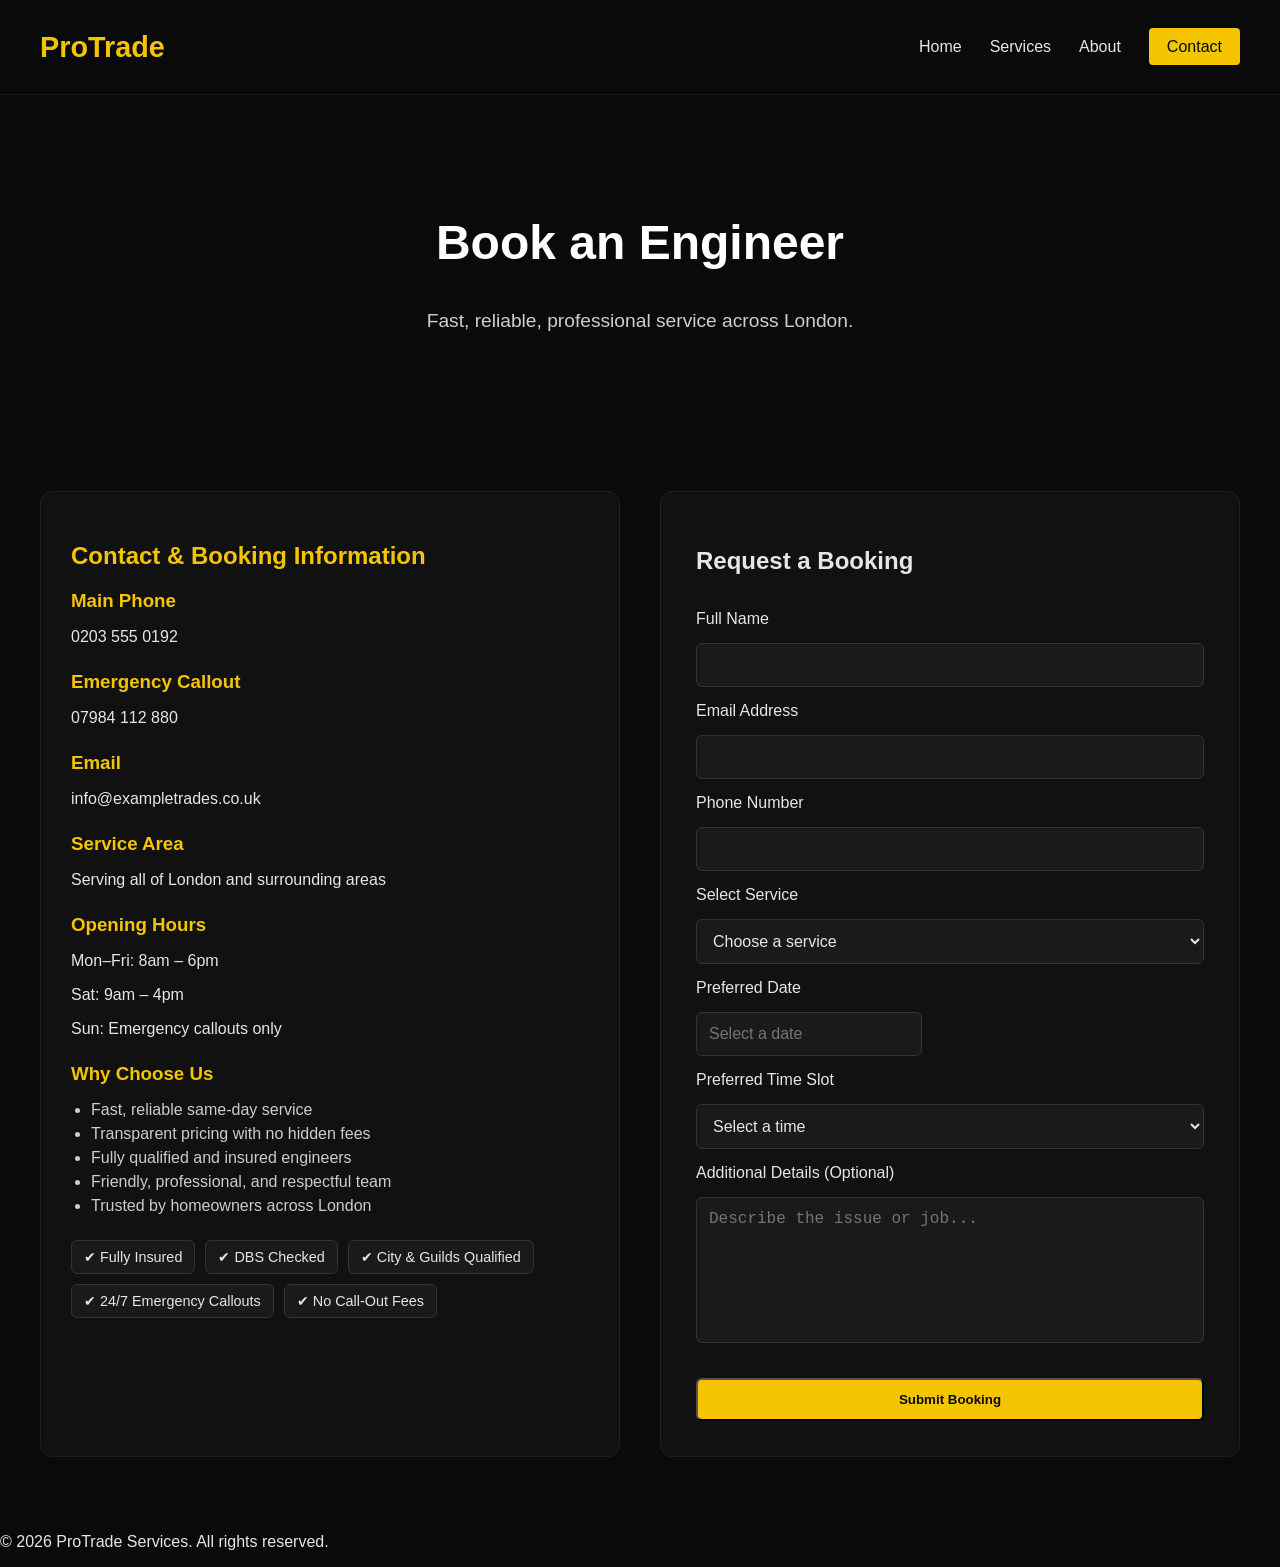
<file: booking.html>
<!DOCTYPE html>
<html lang="en">
<head>
    <meta charset="UTF-8">
    <meta name="viewport" content="width=device-width, initial-scale=1.0">
    <title>Book an Engineer – ProTrade Services</title>
    <link rel="stylesheet" href="style.css">
</head>
<body>

<header class="header">
    <div class="logo">ProTrade</div>
    <nav>
        <ul class="nav-links">
            <li><a href="index.html">Home</a></li>
            <li><a href="services.html">Services</a></li>
            <li><a href="about.html">About</a></li>
            <li><a href="contact.html" class="cta-btn">Contact</a></li>
        </ul>
    </nav>
</header>

<!-- HERO -->
<section class="booking-hero">
    <h1>Book an Engineer</h1>
    <p>Fast, reliable, professional service across London.</p>
</section>

<!-- MAIN BOOKING LAYOUT -->
<section class="booking-layout">

    <!-- LEFT COLUMN: TRUST + CONTACT -->
    <div class="booking-info">

        <h2>Contact & Booking Information</h2>

        <div class="info-block">
            <h3>Main Phone</h3>
            <p>0203 555 0192</p>
        </div>

        <div class="info-block">
            <h3>Emergency Callout</h3>
            <p>07984 112 880</p>
        </div>

        <div class="info-block">
            <h3>Email</h3>
            <p>info@exampletrades.co.uk</p>
        </div>

        <div class="info-block">
            <h3>Service Area</h3>
            <p>Serving all of London and surrounding areas</p>
        </div>

        <div class="info-block">
            <h3>Opening Hours</h3>
            <p>Mon–Fri: 8am – 6pm</p>
            <p>Sat: 9am – 4pm</p>
            <p>Sun: Emergency callouts only</p>
        </div>

        <div class="info-block">
            <h3>Why Choose Us</h3>
            <ul>
                <li>Fast, reliable same‑day service</li>
                <li>Transparent pricing with no hidden fees</li>
                <li>Fully qualified and insured engineers</li>
                <li>Friendly, professional, and respectful team</li>
                <li>Trusted by homeowners across London</li>
            </ul>
        </div>

        <div class="trust-badges">
            <span>✔ Fully Insured</span>
            <span>✔ DBS Checked</span>
            <span>✔ City & Guilds Qualified</span>
            <span>✔ 24/7 Emergency Callouts</span>
            <span>✔ No Call‑Out Fees</span>
        </div>

    </div>

    <!-- RIGHT COLUMN: BOOKING FORM -->
    <div class="booking-form-container">
        <form id="booking-form" class="booking-form">

            <h2>Request a Booking</h2>

            <label>Full Name</label>
            <input type="text" id="name" required>

            <label>Email Address</label>
            <input type="email" id="email" required>

            <label>Phone Number</label>
            <input type="tel" id="phone" required>

            <label>Select Service</label>
            <select id="service" required>
                <option value="">Choose a service</option>
                <option>Plumbing</option>
                <option>Electrical</option>
                <option>Gas Engineering</option>
                <option>Heating</option>
                <option>General Repairs</option>
            </select>

            <label>Preferred Date</label>
            <div class="calendar-wrapper">
                <input type="text" id="date" placeholder="Select a date" readonly required>
                <div id="calendar" class="calendar hidden"></div>
            </div>

            <p id="date-warning" class="date-warning" style="display:none;">
                This date is unavailable. Please choose another.
            </p>

            <label>Preferred Time Slot</label>
            <select id="time-select">
    <option value="">Select a time</option>
</select>
            <label>Additional Details (Optional)</label>
            <textarea id="details" placeholder="Describe the issue or job..."></textarea>

            <button type="submit" class="primary-btn">Submit Booking</button>

            <p id="confirmation-message" class="confirmation-message" style="display:none;">
                Thank you! Your booking request has been submitted. We’ll contact you shortly.
            </p>


        </form>
    </div>
</section>

<footer>
    <p>© 2026 ProTrade Services. All rights reserved.</p>
</footer>

<script>
// =========================
// ELEMENT REFERENCES
// =========================
const dateInput = document.getElementById("date");
const calendar = document.getElementById("calendar");
const warning = document.getElementById("date-warning");
const timeSlotSelect = document.getElementById("time-slot");

// =========================
// UNAVAILABLE DATES + TIME SLOTS
// =========================
const unavailableDates = [
    "2026-03-15",
    "2026-03-18",
    "2026-03-22"
];

const timeSlots = {
    "default": ["09:00", "11:00", "13:00", "15:00"],
    "2026-03-15": [],
    "2026-03-18": ["11:00"],
    "2026-03-22": []
};

// =========================
// WEEKEND CHECK
// =========================
function isWeekend(date) {
    const day = new Date(date).getDay();
    return day === 0 || day === 6;
}

// =========================
// SHAKE + RED HIGHLIGHT
// =========================
function triggerErrorAnimation() {
    dateInput.classList.add("date-error");
    setTimeout(() => dateInput.classList.remove("date-error"), 600);
}

// =========================
// LOAD TIME SLOTS
// =========================
function loadTimeSlots(date) {
    timeSlotSelect.innerHTML = "<option value=''>Select a time</option>";

    const slots = timeSlots[date] || timeSlots["default"];

    if (slots.length === 0) {
        timeSlotSelect.innerHTML = "<option>No available slots</option>";
        timeSlotSelect.disabled = true;
    } else {
        timeSlotSelect.disabled = false;
        slots.forEach(slot => {
            const option = document.createElement("option");
            option.value = slot;
            option.textContent = slot;
            timeSlotSelect.appendChild(option);
        });
    }
}

// =========================
// CUSTOM AIRBNB-STYLE CALENDAR
// =========================
let currentMonth = new Date().getMonth();
let currentYear = new Date().getFullYear();

function renderCalendar(month, year) {
    calendar.innerHTML = "";

    const header = document.createElement("div");
    header.className = "calendar-header";

    const prevBtn = document.createElement("button");
    prevBtn.textContent = "‹";
    prevBtn.onclick = () => {
        currentMonth--;
        if (currentMonth < 0) {
            currentMonth = 11;
            currentYear--;
        }
        renderCalendar(currentMonth, currentYear);
    };

    const nextBtn = document.createElement("button");
    nextBtn.textContent = "›";
    nextBtn.onclick = () => {
        currentMonth++;
        if (currentMonth > 11) {
            currentMonth = 0;
            currentYear++;
        }
        renderCalendar(currentMonth, currentYear);
    };

    const title = document.createElement("h3");
    title.textContent = new Date(year, month).toLocaleString("default", {
        month: "long",
        year: "numeric"
    });

    header.append(prevBtn, title, nextBtn);
    calendar.appendChild(header);

    const grid = document.createElement("div");
    grid.className = "calendar-grid";

    const days = ["Sun", "Mon", "Tue", "Wed", "Thu", "Fri", "Sat"];
    days.forEach(d => {
        const label = document.createElement("div");
        label.textContent = d;
        label.style.fontWeight = "bold";
        grid.appendChild(label);
    });

    const firstDay = new Date(year, month, 1).getDay();
    const totalDays = new Date(year, month + 1, 0).getDate();

    for (let i = 0; i < firstDay; i++) {
        grid.appendChild(document.createElement("div"));
    }

    for (let day = 1; day <= totalDays; day++) {
        const date = new Date(year, month, day);
        const dateStr = date.toISOString().split("T")[0];

        const cell = document.createElement("div");
        cell.className = "calendar-day";
        cell.textContent = day;

        if (dateStr === new Date().toISOString().split("T")[0]) {
            cell.classList.add("today");
        }

        const isBlocked = unavailableDates.includes(dateStr) || isWeekend(dateStr);

        if (isBlocked) {
            cell.classList.add("disabled");

            // Shake + highlight when clicking disabled dates
            cell.onclick = () => {
                warning.style.display = "block";
                triggerErrorAnimation();
            };

        } else {
            cell.onclick = () => {
                dateInput.value = dateStr;
                warning.style.display = "none";

                document.querySelectorAll(".calendar-day").forEach(d =>
                    d.classList.remove("selected")
                );
                cell.classList.add("selected");

                calendar.classList.add("hidden");
                loadTimeSlots(dateStr);
            };
        }

        grid.appendChild(cell);
    }

    calendar.appendChild(grid);
}

// =========================
// OPEN/CLOSE CALENDAR
// =========================
dateInput.addEventListener("click", () => {
    calendar.classList.toggle("hidden");
    renderCalendar(currentMonth, currentYear);
});
</script>

<script>
// =========================
// FORM SUBMISSION
// =========================
document.getElementById("booking-form").addEventListener("submit", function(e) {
    e.preventDefault();
    document.getElementById("confirmation-message").style.display = "block";
    this.reset();
});

// Read URL parameters
const params = new URLSearchParams(window.location.search);

const selectedService = params.get("service");
const selectedUrgency = params.get("urgency");
const selectedJob = params.get("job");

// Auto-fill service
if (selectedService) {
    const serviceDropdown = document.getElementById("service-select");
    if (serviceDropdown) {
        serviceDropdown.value = selectedService;
    }
}

// Auto-fill urgency
if (selectedUrgency) {
    const urgencyDropdown = document.getElementById("urgency-select");
    if (urgencyDropdown) {
        urgencyDropdown.value = selectedUrgency;
    }
}

// Auto-fill job size (optional)
if (selectedJob) {
    const jobDropdown = document.getElementById("job-size-select");
    if (jobDropdown) {
        jobDropdown.value = selectedJob;
    }
}

// Auto-select earliest same-day slot
if (selectedUrgency === "same-day") {
    const timeDropdown = document.getElementById("time-select");

    if (timeDropdown) {
        const now = new Date();
        const currentHour = now.getHours();

        // Find the next available slot today
        let bestSlot = null;

        for (let option of timeDropdown.options) {
            const hour = parseInt(option.value.split(":")[0]);

            if (hour >= currentHour) {
                bestSlot = option.value;
                break;
            }
        }

        // If no slots left today, pick first slot tomorrow
        if (!bestSlot) {
            bestSlot = timeDropdown.options[0].value;
        }

        timeDropdown.value = bestSlot;
    }
}

</script>
</body>

</html>
</file>
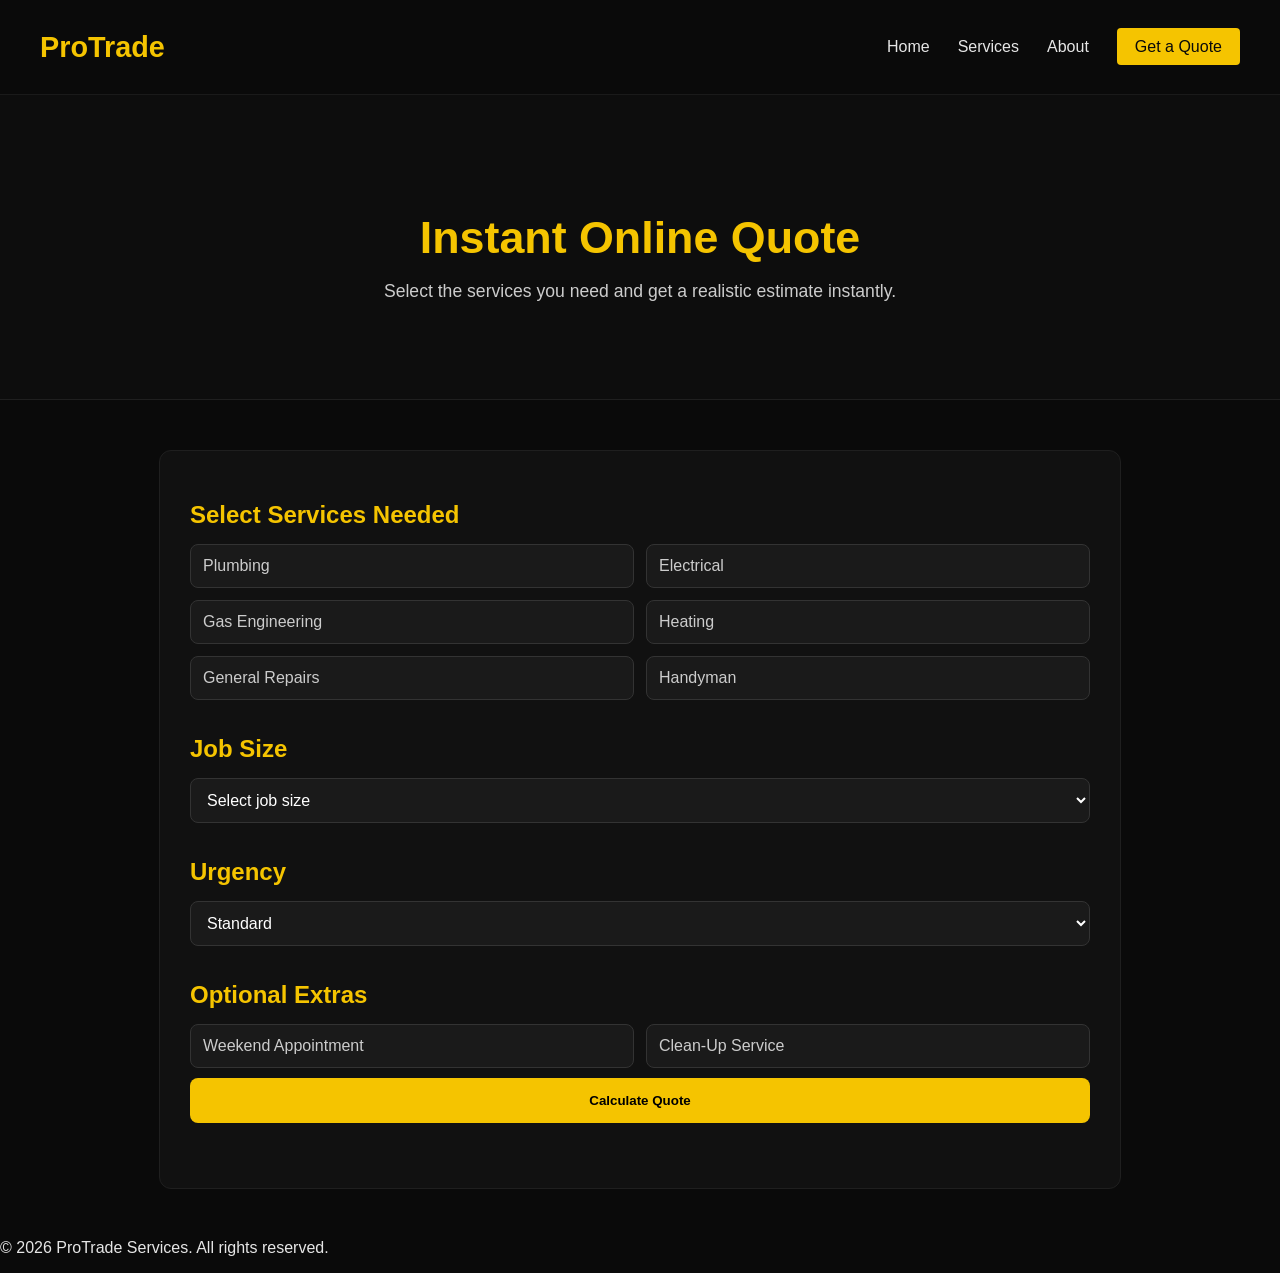
<file: quote.html>
<!DOCTYPE html>
<html lang="en">
<head>
    <meta charset="UTF-8">
    <meta name="viewport" content="width=device-width, initial-scale=1.0">
    <title>Instant Quote – ProTrade Services</title>
    <link rel="stylesheet" href="style.css">
</head>
<body>

<header class="header">
    <div class="logo">ProTrade</div>
    <nav>
        <ul class="nav-links">
            <li><a href="index.html">Home</a></li>
            <li><a href="services.html">Services</a></li>
            <li><a href="about.html">About</a></li>
            <li><a href="quote.html" class="cta-btn">Get a Quote</a></li>
        </ul>
    </nav>
</header>

<!-- HERO -->
<section class="quote-hero">
    <h1>Instant Online Quote</h1>
    <p>Select the services you need and get a realistic estimate instantly.</p>
</section>

<!-- QUOTE SIMULATOR -->
<section class="quote-container">

    <!-- SERVICES -->
    <div class="quote-section">
        <h2>Select Services Needed</h2>

        <div class="checkbox-group">

    <input type="checkbox" id="service-plumbing" class="service-option" value="plumbing">
    <label for="service-plumbing">Plumbing</label>

    <input type="checkbox" id="service-electrical" class="service-option" value="electrical">
    <label for="service-electrical">Electrical</label>

    <input type="checkbox" id="service-gas" class="service-option" value="gas">
    <label for="service-gas">Gas Engineering</label>

    <input type="checkbox" id="service-heating" class="service-option" value="heating">
    <label for="service-heating">Heating</label>

    <input type="checkbox" id="service-repairs" class="service-option" value="repairs">
    <label for="service-repairs">General Repairs</label>

    <input type="checkbox" id="service-handyman" class="service-option" value="handyman">
    <label for="service-handyman">Handyman</label>

</div>
    </div>

    <!-- JOB SIZE -->
    <div class="quote-section">
        <h2>Job Size</h2>
        <select id="job-size">
            <option value="">Select job size</option>
            <option value="small">Small Job</option>
            <option value="medium">Medium Job</option>
            <option value="large">Large Job</option>
        </select>
    </div>

    <!-- URGENCY -->
    <div class="quote-section">
        <h2>Urgency</h2>
        <select id="urgency">
            <option value="standard">Standard</option>
            <option value="same-day">Same‑Day</option>
            <option value="emergency">Emergency</option>
        </select>
    </div>

    <!-- OPTIONAL EXTRAS -->
    <div class="quote-section">
        <h2>Optional Extras</h2>

        <div class="checkbox-group">

    <input type="checkbox" id="extra-weekend" class="extra-option" value="weekend">
    <label for="extra-weekend">Weekend Appointment</label>

    <input type="checkbox" id="extra-cleanup" class="extra-option" value="cleanup">
    <label for="extra-cleanup">Clean‑Up Service</label>

    <div id="parts-sourcing-wrapper" style="display:none;">
        <input type="checkbox" id="extra-parts" class="extra-option" value="parts">
        <label for="extra-parts">Parts Sourcing (Handyman Only)</label>
    </div>

    </div>

    <!-- HANDYMAN MATERIALS -->
    <div class="quote-section" id="materials-section" style="display:none;">
        <h2>Handyman Materials (Optional)</h2>

        <div class="checkbox-group">

    <input type="checkbox" id="mat-tv" class="material-option" value="tv-bracket">
    <label for="mat-tv">TV Mounting Bracket</label>

    <input type="checkbox" id="mat-shelving" class="material-option" value="shelving">
    <label for="mat-shelving">Shelving Materials</label>

    <input type="checkbox" id="mat-curtain" class="material-option" value="curtain-rail">
    <label for="mat-curtain">Curtain Rail Kit</label>

    <input type="checkbox" id="mat-furniture" class="material-option" value="furniture-hardware">
    <label for="mat-furniture">Furniture Assembly Hardware</label>

    <input type="checkbox" id="mat-wallplugs" class="material-option" value="wall-plugs">
    <label for="mat-wallplugs">Wall Plugs & Fixings</label>

    <input type="checkbox" id="mat-adhesives" class="material-option" value="adhesives">
    <label for="mat-adhesives">Adhesives / Sealants</label>

</div>
    </div>

    <!-- CALCULATE BUTTON -->
    <button id="calculate-btn" class="primary-btn">Calculate Quote</button>

    <!-- RESULT -->
    <div id="quote-result" class="quote-result" style="display:none;">
        <h2>Your Estimated Quote</h2>
        <p id="quote-amount">£0</p>

        <a id="book-now-btn" href="booking.html" class="primary-btn">Book Now</a>
    </div>

</section>

<footer>
    <p>© 2026 ProTrade Services. All rights reserved.</p>
</footer>
<script>
// ===============================
// SERVICE BASE PRICES (REALISTIC)
// ===============================
const basePrices = {
    plumbing: [60, 350],
    electrical: [70, 400],
    gas: [80, 500],
    heating: [80, 450],
    repairs: [40, 150],
    handyman: [40, 200]
};

// ===============================
// MATERIAL COSTS (PER ITEM)
// ===============================
const materialCosts = {
    "tv-bracket": [10, 25],
    "shelving": [15, 35],
    "curtain-rail": [10, 30],
    "furniture-hardware": [10, 20],
    "wall-plugs": [5, 15],
    "adhesives": [5, 10]
};

// ===============================
// JOB SIZE MULTIPLIERS
// ===============================
const jobSizeMultiplier = {
    small: 1,
    medium: 1.4,
    large: 1.8
};

// ===============================
// URGENCY MULTIPLIERS
// ===============================
const urgencyMultiplier = {
    "standard": 1,
    "same-day": 1.3,
    "emergency": 1.6
};

// ===============================
// OPTIONAL EXTRAS COSTS
// ===============================
const extrasCost = {
    weekend: 40,
    cleanup: 20,
    parts: 15 // handyman only
};

// ===============================
// ELEMENTS
// ===============================
const serviceOptions = document.querySelectorAll(".service-option");
const jobSizeSelect = document.getElementById("job-size");
const urgencySelect = document.getElementById("urgency");
const extraOptions = document.querySelectorAll(".extra-option");
const materialOptions = document.querySelectorAll(".material-option");

const materialsSection = document.getElementById("materials-section");
const partsSourcingWrapper = document.getElementById("parts-sourcing-wrapper");

const calculateBtn = document.getElementById("calculate-btn");
const quoteResult = document.getElementById("quote-result");
const quoteAmount = document.getElementById("quote-amount");
const bookNowBtn = document.getElementById("book-now-btn");

// ===============================
// SHOW/HIDE HANDYMAN SECTIONS
// ===============================
function updateHandymanVisibility() {
    const handymanSelected = [...serviceOptions].some(opt => opt.value === "handyman" && opt.checked);

    materialsSection.style.display = handymanSelected ? "block" : "none";
    partsSourcingWrapper.style.display = handymanSelected ? "block" : "none";
}

serviceOptions.forEach(opt => {
    opt.addEventListener("change", updateHandymanVisibility);
});

// ===============================
// CALCULATE QUOTE
// ===============================
calculateBtn.addEventListener("click", () => {
    const selectedServices = [...serviceOptions].filter(opt => opt.checked).map(opt => opt.value);

    if (selectedServices.length === 0) {
        alert("Please select at least one service.");
        return;
    }

    if (!jobSizeSelect.value) {
        alert("Please select a job size.");
        return;
    }

    let total = 0;

    // ===============================
    // SERVICE COSTS
    // ===============================
    selectedServices.forEach(service => {
        const [min, max] = basePrices[service];
        const base = Math.floor(Math.random() * (max - min) + min);

        total += base;
    });

    // ===============================
    // JOB SIZE MULTIPLIER
    // ===============================
    total *= jobSizeMultiplier[jobSizeSelect.value];

    // ===============================
    // URGENCY MULTIPLIER
    // ===============================
    total *= urgencyMultiplier[urgencySelect.value];

    // ===============================
    // OPTIONAL EXTRAS
    // ===============================
    extraOptions.forEach(extra => {
        if (extra.checked) {
            if (extra.value === "parts") {
                // Only add parts sourcing if handyman is selected
                if (selectedServices.includes("handyman")) {
                    total += extrasCost.parts;
                }
            } else {
                total += extrasCost[extra.value];
            }
        }
    });

    // ===============================
    // HANDYMAN MATERIALS
    // ===============================
    if (selectedServices.includes("handyman")) {
        materialOptions.forEach(mat => {
            if (mat.checked) {
                const [min, max] = materialCosts[mat.value];

                // Scale materials with job size
                let materialPrice = Math.floor(Math.random() * (max - min) + min);

                if (jobSizeSelect.value === "medium") materialPrice *= 1.3;
                if (jobSizeSelect.value === "large") materialPrice *= 1.6;

                total += materialPrice;
            }
        });
    }

    // ===============================
    // FINAL PRICE
    // ===============================
    const finalPrice = Math.round(total);

    quoteAmount.textContent = `£${finalPrice}`;
    quoteResult.style.display = "block";

    // ===============================
    // BOOK NOW BUTTON PRE-SELECT
    // ===============================
    const firstService = selectedServices[0];
    bookNowBtn.href = `booking.html?service=${firstService}`;
});
</script>
</body>
</html>
</file>
<file: style.css>
/* ============================
   GLOBAL THEME — KK Inspired
============================ */
body {
    margin: 0;
    font-family: "Montserrat", sans-serif;
    background: #0A0A0A;
    color: #E6E6E6;
}

/* ============================
   HEADER
============================ */
.header {
    display: flex;
    justify-content: space-between;
    align-items: center;
    padding: 22px 40px;
    background: #0A0A0A;
    border-bottom: 1px solid #1A1A1A;
}

.logo {
    font-size: 1.8rem;
    font-weight: 800;
    color: #F5C400;
}

.nav-links {
    list-style: none;
    display: flex;
    gap: 28px;
}

.nav-links a {
    text-decoration: none;
    color: #E6E6E6;
    font-weight: 500;
    transition: 0.2s;
}

.nav-links a:hover {
    color: #F5C400;
}

.cta-btn {
    background: #F5C400;
    padding: 10px 18px;
    border-radius: 4px;
    color: #0A0A0A !important;
    font-weight: 700;
}

/* ============================
   HERO SECTIONS
============================ */
.hero,
.booking-hero {
    padding: 80px 40px;
    text-align: center;
    background: #0A0A0A;
}

.hero-content h1,
.booking-hero h1 {
    font-size: 3rem;
    font-weight: 800;
    color: #FFFFFF;
}

.hero-content p,
.booking-hero p {
    color: #CFCFCF;
    font-size: 1.2rem;
}

.primary-btn {
    display: inline-block;
    background: #F5C400;
    color: #0A0A0A;
    padding: 12px 22px;
    border-radius: 6px;
    text-decoration: none;
    margin-top: 20px;
    font-weight: 700;
}

/* ============================
   SERVICE GRID
============================ */
.service-grid {
    display: grid;
    grid-template-columns: repeat(auto-fit, minmax(260px, 1fr));
    gap: 25px;
    padding: 50px 40px;
}

.service-card {
    background: #111111;
    padding: 25px;
    border-radius: 12px;
    border: 1px solid #1F1F1F;
    text-align: center;
    transition: 0.2s;
}

.service-card:hover {
    transform: translateY(-4px);
    border-color: #F5C400;
}

.service-card img {
    width: 100%;
    border-radius: 10px;
    margin-bottom: 15px;
}

.service-card h3 {
    color: #F5C400;
    font-weight: 700;
}

/* ============================
   WHY CHOOSE US
============================ */
.why-grid {
    display: flex;
    gap: 30px;
    padding: 40px;
}

.testimonials {
    background: #111111;
    padding: 40px;
}

.testimonial-card {
    background: #1A1A1A;
    padding: 20px;
    border-radius: 10px;
    border: 1px solid #222;
}

/* ============================
   BOOKING FORM
============================ */
.booking-form-section {
    display: flex;
    justify-content: center;
    padding: 50px 20px;
}

.booking-form {
    background: #111111;
    padding: 35px;
    border-radius: 12px;
    width: 100%;
    max-width: 550px;
    border: 1px solid #1F1F1F;
    display: flex;
    flex-direction: column;
    gap: 15px;
}

.booking-form input,
.booking-form select,
.booking-form textarea {
    padding: 12px;
    background: #1A1A1A;
    border: 1px solid #333;
    border-radius: 6px;
    color: #E6E6E6;
    font-size: 1rem;
}

.booking-form textarea {
    height: 120px;
    resize: none;
}

/* Confirmation */
.confirmation-message {
    margin-top: 15px;
    padding: 12px;
    background: #0F3D0F;
    color: #8BFF8B;
    border-radius: 6px;
    text-align: center;
}

/* ============================
   DATE WARNING + ERROR
============================ */
.date-warning {
    color: #F44336;
    background: #3A0E0E;
    padding: 10px;
    border-radius: 6px;
    margin-top: -5px;
    margin-bottom: 10px;
    font-size: 0.9rem;
}

.date-error {
    border: 2px solid #F44336 !important;
    background: #3A0E0E;
    animation: shake 0.3s ease;
}

@keyframes shake {
    0% { transform: translateX(0); }
    25% { transform: translateX(-4px); }
    50% { transform: translateX(4px); }
    75% { transform: translateX(-4px); }
    100% { transform: translateX(0); }
}

/* ============================
   CUSTOM CALENDAR UI
============================ */
.calendar-wrapper {
    position: relative;
}

#date {
    cursor: pointer;
}

.calendar {
    position: absolute;
    top: 50px;
    left: 0;
    background: #111111;
    padding: 20px;
    border-radius: 12px;
    border: 1px solid #222;
    width: 320px;
    z-index: 10;
}

.hidden {
    display: none;
}

.calendar-header {
    display: flex;
    justify-content: space-between;
    align-items: center;
    margin-bottom: 15px;
}

.calendar-header button {
    background: none;
    border: none;
    font-size: 1.4rem;
    cursor: pointer;
    color: #F5C400;
}

.calendar-grid {
    display: grid;
    grid-template-columns: repeat(7, 1fr);
    gap: 8px;
}

.calendar-day {
    text-align: center;
    padding: 10px;
    border-radius: 8px;
    cursor: pointer;
    transition: 0.2s;
    background: #1A1A1A;
}

.calendar-day:hover {
    background: #2A2A2A;
}

.calendar-day.disabled {
    color: #777;
    background: #2A2A2A;
    cursor: not-allowed;
}

.calendar-day.today {
    border: 2px solid #F5C400;
}

.calendar-day.selected {
    background: #F5C400;
    color: #0A0A0A;
}
/* ============================
   BOOKING PAGE LAYOUT
============================ */
.booking-layout {
    display: grid;
    grid-template-columns: 1fr 1fr;
    gap: 40px;
    padding: 60px 40px;
}

.booking-info {
    background: #111111;
    padding: 30px;
    border-radius: 12px;
    border: 1px solid #1F1F1F;
}

.booking-info h2 {
    color: #F5C400;
    margin-bottom: 20px;
}

.info-block {
    margin-bottom: 25px;
}

.info-block h3 {
    color: #F5C400;
    margin-bottom: 5px;
}

.info-block ul {
    padding-left: 20px;
}

.info-block ul li {
    margin-bottom: 6px;
    color: #CCCCCC;
}

.trust-badges {
    margin-top: 20px;
    display: flex;
    flex-wrap: wrap;
    gap: 10px;
}

.trust-badges span {
    background: #1A1A1A;
    padding: 8px 12px;
    border-radius: 6px;
    border: 1px solid #333;
    font-size: 0.9rem;
}

/* RIGHT COLUMN FORM CONTAINER */
.booking-form-container {
    display: flex;
    justify-content: center;
}
/* ============================
   QUOTE PAGE STYLING
============================ */

.quote-hero {
    text-align: center;
    padding: 80px 20px;
    background: #0d0d0d;
    border-bottom: 1px solid #1f1f1f;
}

.quote-hero h1 {
    font-size: 2.8rem;
    color: #F5C400;
    margin-bottom: 10px;
}

.quote-hero p {
    color: #cccccc;
    font-size: 1.1rem;
}

/* MAIN CONTAINER */
.quote-container {
    max-width: 900px;
    margin: 50px auto;
    padding: 30px;
    background: #111111;
    border-radius: 12px;
    border: 1px solid #1f1f1f;
}

/* SECTION HEADERS */
.quote-section {
    margin-bottom: 35px;
}

.quote-section h2 {
    color: #F5C400;
    margin-bottom: 15px;
}

/* CHECKBOX GROUPS */
.checkbox-group {
    display: grid;
    grid-template-columns: 1fr 1fr;
    gap: 12px;
}

.checkbox-group label {
    background: #1a1a1a;
    padding: 12px;
    border-radius: 8px;
    border: 1px solid #333;
    cursor: pointer;
    color: #cccccc;
    transition: 0.2s;
}

.checkbox-group label:hover {
    background: #222;
}

/* SELECT DROPDOWNS */
select {
    width: 100%;
    padding: 12px;
    background: #1a1a1a;
    border: 1px solid #333;
    border-radius: 8px;
    color: #ffffff;
    font-size: 1rem;
}

/* CALCULATE BUTTON */
#calculate-btn {
    width: 100%;
    padding: 15px;
    margin-top: 10px;
    background: #F5C400;
    color: #000;
    font-weight: bold;
    border: none;
    border-radius: 8px;
    cursor: pointer;
    transition: 0.2s;
}

#calculate-btn:hover {
    background: #ffdd33;
}

/* RESULT BOX */
.quote-result {
    margin-top: 40px;
    padding: 25px;
    background: #1a1a1a;
    border-radius: 10px;
    border: 1px solid #333;
    text-align: center;
}

.quote-result h2 {
    color: #F5C400;
    margin-bottom: 10px;
}

#quote-amount {
    font-size: 2.4rem;
    color: #ffffff;
    margin-bottom: 20px;
}

/* BOOK NOW BUTTON */
#book-now-btn {
    display: inline-block;
    padding: 12px 25px;
    background: #F5C400;
    color: #000;
    border-radius: 8px;
    font-weight: bold;
    text-decoration: none;
    transition: 0.2s;
}

#book-now-btn:hover {
    background: #ffdd33;
}

/* RESPONSIVE */
@media (max-width: 700px) {
    .checkbox-group {
        grid-template-columns: 1fr;
    }

    .quote-container {
        padding: 20px;
    }
}
/* ============================
   CHECKBOX ICON ENHANCEMENTS
============================ */

/* Hide the default checkbox */
.checkbox-group input[type="checkbox"] {
    display: none;
}

/* Make the label a selectable card */
.checkbox-group label {
    position: relative;
    padding: 12px 40px 12px 12px;
    background: #1a1a1a;
    border: 1px solid #333;
    border-radius: 8px;
    cursor: pointer;
    color: #cccccc;
    transition: 0.25s;
}

/* Hover effect */
.checkbox-group label:hover {
    background: #222;
    border-color: #444;
}

/* Selected state */
.checkbox-group input[type="checkbox"]:checked + label {
    border-color: #F5C400;
    background: #222;
    color: #ffffff;
    box-shadow: 0 0 10px rgba(245, 196, 0, 0.3);
}

/* Gold tick icon when selected */
.checkbox-group input[type="checkbox"]:checked + label::after {
    content: "✔";
    position: absolute;
    right: 12px;
    top: 50%;
    transform: translateY(-50%);
    color: #F5C400;
    font-size: 1.2rem;
    font-weight: bold;
}
/* ============================
   CONTACT INFO SECTION
============================ */

.contact-info {
    padding: 60px 20px;
    background: #0d0d0d;
    border-top: 1px solid #1f1f1f;
    text-align: center;
}

.contact-info h2 {
    color: #F5C400;
    margin-bottom: 10px;
}

.contact-info p {
    color: #cccccc;
    margin-bottom: 30px;
}

.contact-grid {
    display: flex;
    justify-content: center;
    gap: 40px;
    flex-wrap: wrap;
}

.contact-item {
    background: #1a1a1a;
    padding: 20px 30px;
    border-radius: 10px;
    border: 1px solid #333;
    width: 250px;
}

.contact-item h3 {
    color: #F5C400;
    margin-bottom: 8px;
}

.contact-item p {
    color: #ffffff;
    font-size: 1.1rem;
}
</file>
